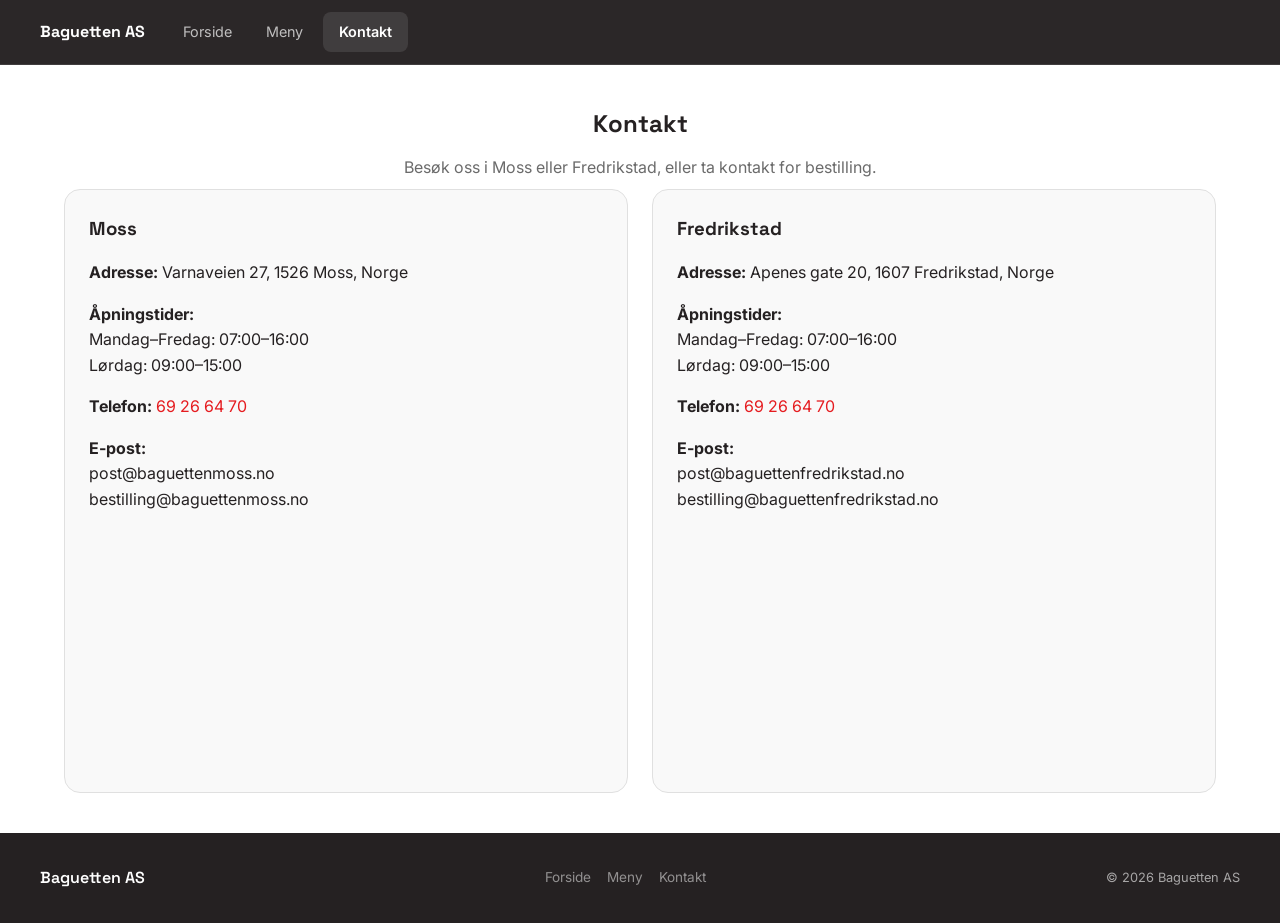
<file: kontakt.html>
<!DOCTYPE html>
<html lang="no">
<head>
    <meta charset="UTF-8">
    <meta name="viewport" content="width=device-width, initial-scale=1.0">
    <title>Kontakt – Baguetten AS</title>
    <meta name="description" content="Adresse, åpningstider og kontaktinfo for Baguetten AS i Moss og Fredrikstad.">
    <link rel="canonical" href="https://baguettenas.no/kontakt">
    <meta property="og:title" content="Kontakt – Baguetten AS">
    <meta property="og:description" content="Adresse, åpningstider og kontaktinfo for Baguetten AS i Moss og Fredrikstad.">
    <meta property="og:url" content="https://baguettenas.no/kontakt">
    <meta property="og:type" content="website">
    <link rel="icon" href="/images/logo.png">
    <link rel="preconnect" href="https://fonts.googleapis.com">
    <link rel="preconnect" href="https://fonts.gstatic.com" crossorigin>
    <link href="https://fonts.googleapis.com/css2?family=Inter:wght@400;500;600;700&family=Space+Grotesk:wght@500;600;700&display=swap" rel="stylesheet">
    <link rel="stylesheet" href="/style.css">
</head>
<body>
<nav class="site-nav">
    <div class="nav-inner">
        <a href="/" class="nav-logo">
            <span>Baguetten AS</span>
        </a>
        <ul class="nav-links">
            <li><a href="/" class="">Forside</a></li>
            <li><a href="/meny" class="">Meny</a></li>
            <li><a href="/kontakt" class="nav-pill active">Kontakt</a></li>
        </ul>
        <button class="nav-hamburger" aria-label="Meny">&#9776;</button>
    </div>
</nav>

<section class="page-header">
    <h1>Kontakt</h1>
    <p>Besøk oss i Moss eller Fredrikstad, eller ta kontakt for bestilling.</p>
</section>

<section class="contact-locations">
    <div class="location-card">
    <h3>Moss</h3>
    <p><strong>Adresse:</strong> Varnaveien 27, 1526 Moss, Norge</p>
    <p><strong>Åpningstider:</strong><br>Mandag–Fredag: 07:00–16:00<br>Lørdag: 09:00–15:00</p>
    <p><strong>Telefon:</strong> <a href="tel:69266470">69 26 64 70</a></p>
    <p><strong>E-post:</strong><br>post@baguettenmoss.no<br>bestilling@baguettenmoss.no</p>
    <iframe src="https://www.google.com/maps?q=Varnaveien+27,+Moss,+Norge&output=embed" width="100%" height="220" style="border:0;" loading="lazy"></iframe>
</div>
<div class="location-card">
    <h3>Fredrikstad</h3>
    <p><strong>Adresse:</strong> Apenes gate 20, 1607 Fredrikstad, Norge</p>
    <p><strong>Åpningstider:</strong><br>Mandag–Fredag: 07:00–16:00<br>Lørdag: 09:00–15:00</p>
    <p><strong>Telefon:</strong> <a href="tel:69266470">69 26 64 70</a></p>
    <p><strong>E-post:</strong><br>post@baguettenfredrikstad.no<br>bestilling@baguettenfredrikstad.no</p>
    <iframe src="https://www.google.com/maps?q=Apenes+gate+20,+Fredrikstad,+Norge&output=embed" width="100%" height="220" style="border:0;" loading="lazy"></iframe>
</div>

</section>
<footer class="site-footer">
    <div class="footer-inner">
        <div class="footer-brand">
            <span>Baguetten AS</span>
        </div>
        <nav class="footer-links">
            <a href="/">Forside</a>
            <a href="/meny">Meny</a>
            <a href="/kontakt">Kontakt</a>
        </nav>
        <p class="footer-copy">&copy; 2026 Baguetten AS</p>
    </div>
</footer>
<script src="/main.js" defer></script>
<script src="/ukens-baguett.js" defer></script>
</body>
</html>
</file>
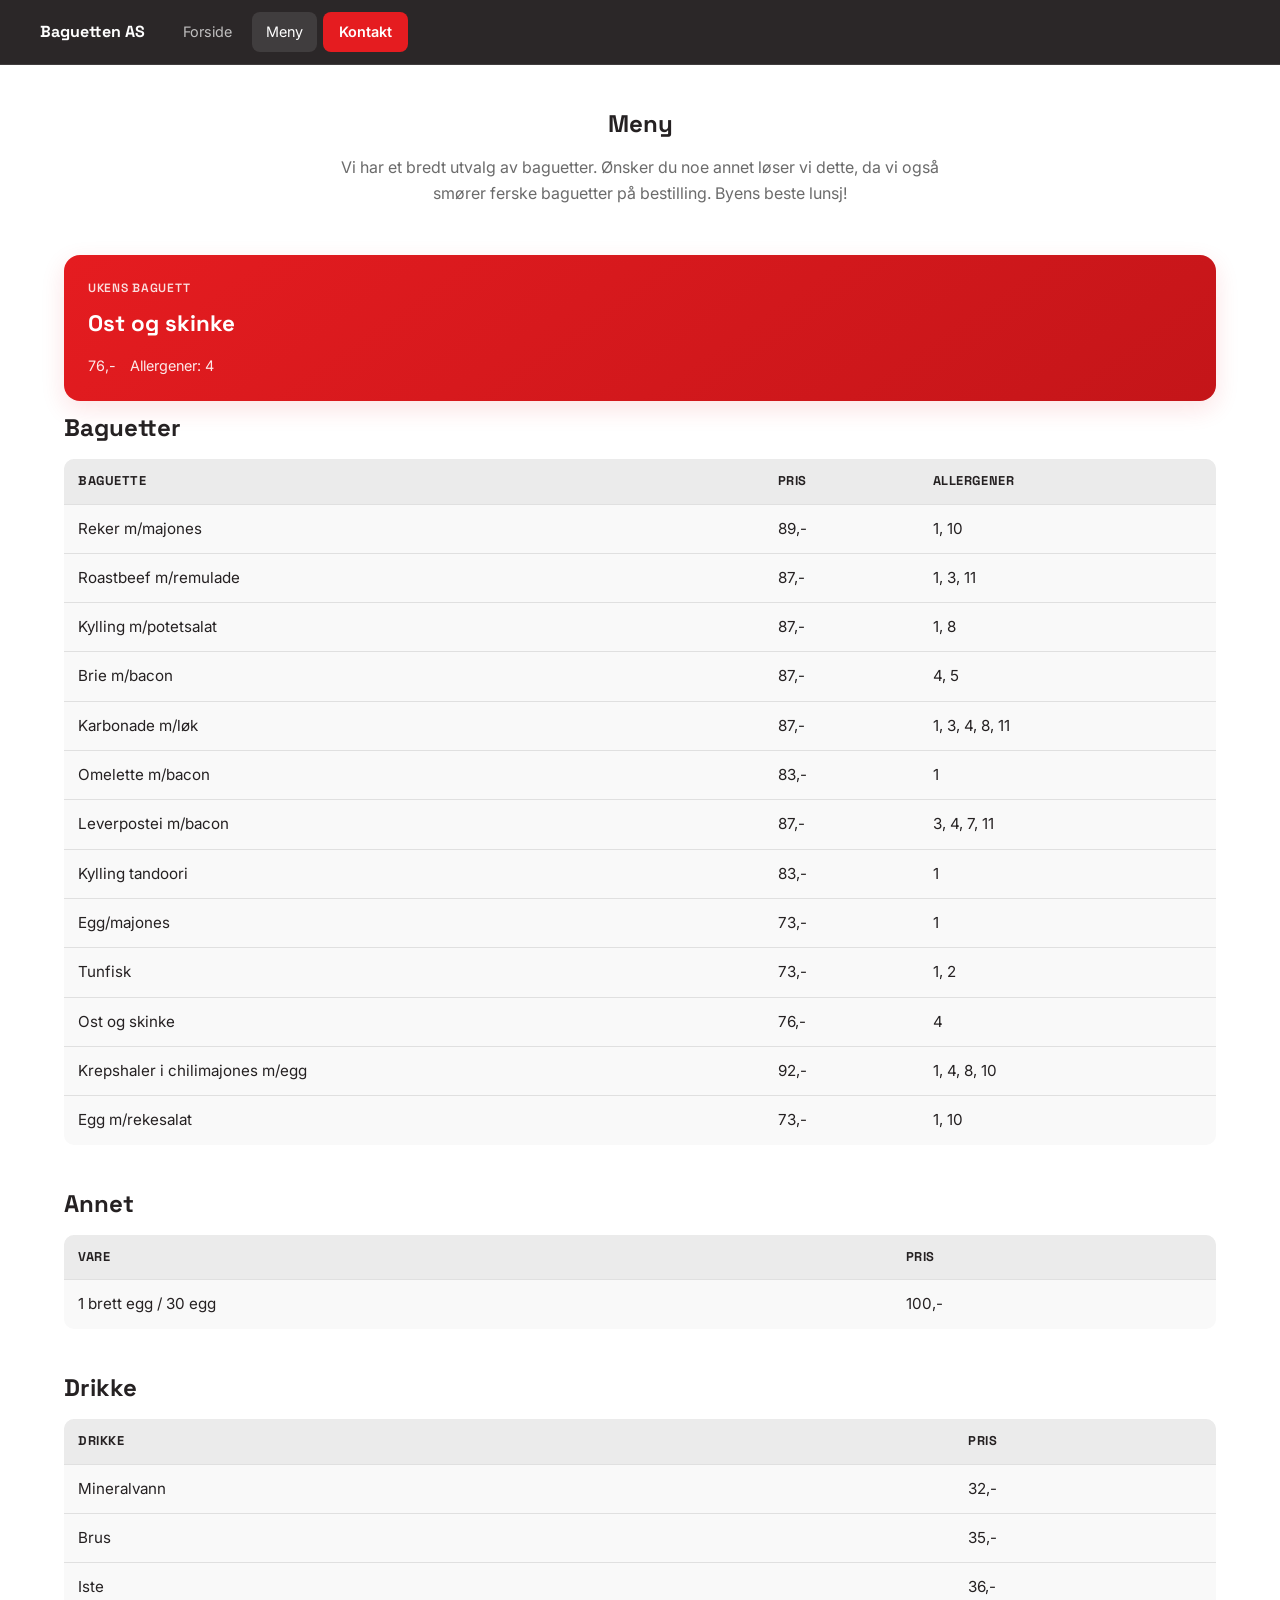
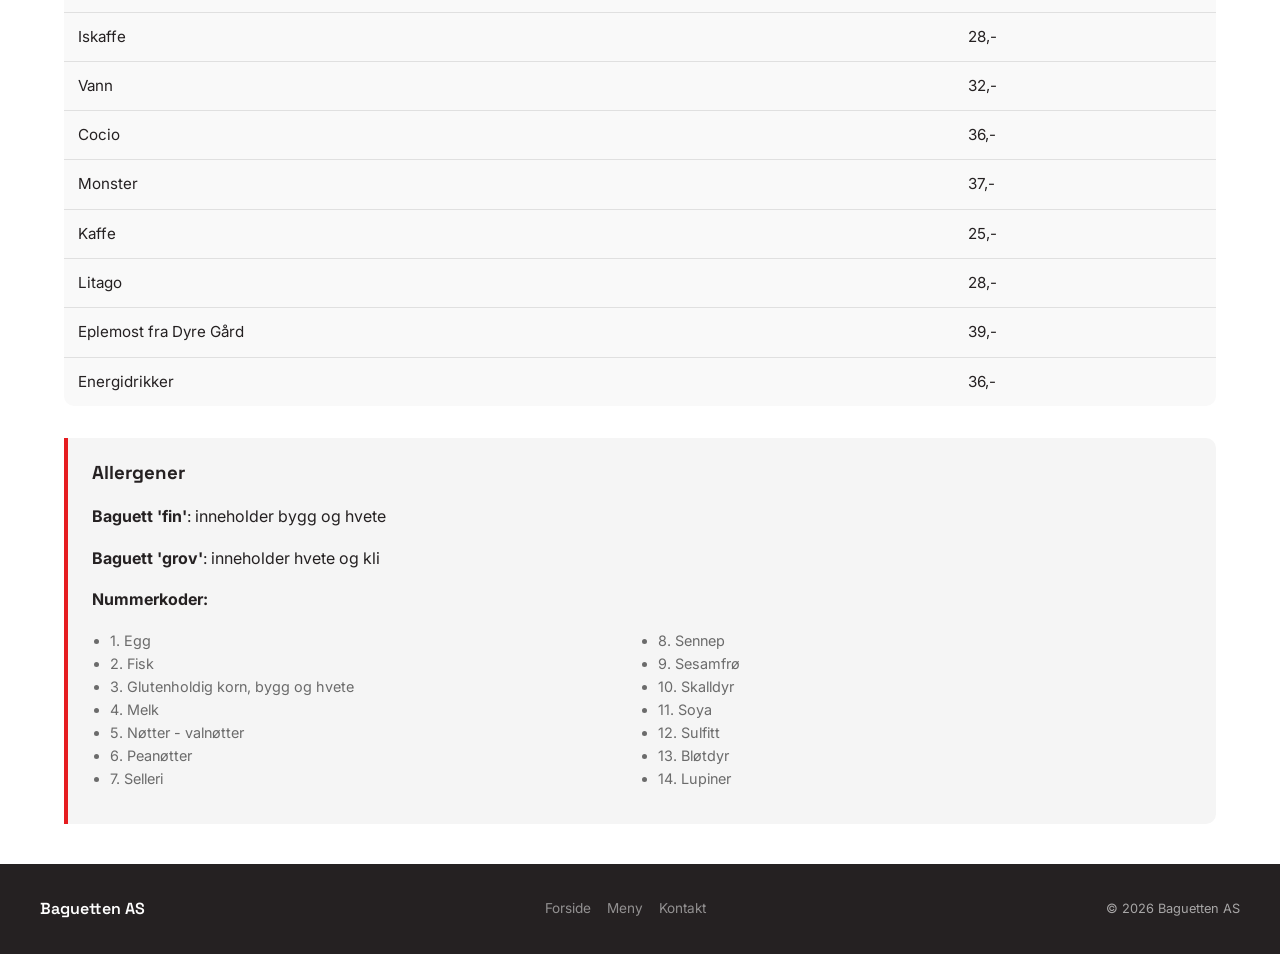
<file: meny.html>
<!DOCTYPE html>
<html lang="no">
<head>
    <meta charset="UTF-8">
    <meta name="viewport" content="width=device-width, initial-scale=1.0">
    <title>Meny – Baguetten AS</title>
    <meta name="description" content="Full meny med baguetter, snacks og drikke fra Baguetten AS.">
    <link rel="canonical" href="https://baguettenas.no/meny">
    <meta property="og:title" content="Meny – Baguetten AS">
    <meta property="og:description" content="Full meny med baguetter, snacks og drikke fra Baguetten AS.">
    <meta property="og:url" content="https://baguettenas.no/meny">
    <meta property="og:type" content="website">
    <link rel="icon" href="/images/logo.png">
    <link rel="preconnect" href="https://fonts.googleapis.com">
    <link rel="preconnect" href="https://fonts.gstatic.com" crossorigin>
    <link href="https://fonts.googleapis.com/css2?family=Inter:wght@400;500;600;700&family=Space+Grotesk:wght@500;600;700&display=swap" rel="stylesheet">
    <link rel="stylesheet" href="/style.css">
</head>
<body>
<nav class="site-nav">
    <div class="nav-inner">
        <a href="/" class="nav-logo">
            <span>Baguetten AS</span>
        </a>
        <ul class="nav-links">
            <li><a href="/" class="">Forside</a></li>
            <li><a href="/meny" class="active">Meny</a></li>
            <li><a href="/kontakt" class="nav-pill ">Kontakt</a></li>
        </ul>
        <button class="nav-hamburger" aria-label="Meny">&#9776;</button>
    </div>
</nav>

<section class="page-header">
    <h1>Meny</h1>
    <p>Vi har et bredt utvalg av baguetter. Ønsker du noe annet løser vi dette, da vi også smører ferske baguetter på bestilling. Byens beste lunsj!</p>
</section>

<section class="menu-section">
    <div class="ukens-baguett" id="ukens-baguett">
    <span class="ukens-baguett-eyebrow">Ukens baguett</span>
    <div class="ukens-baguett-body">
        <h3 id="ukens-baguett-name">Laster...</h3>
        <div class="ukens-baguett-meta">
            <span id="ukens-baguett-price"></span>
            <span id="ukens-baguett-allergens"></span>
        </div>
    </div>
</div>
<script>window.__BAGUETTES__ = [{"name": "Reker m/majones", "price": "89,-", "allergens": "1, 10"}, {"name": "Roastbeef m/remulade", "price": "87,-", "allergens": "1, 3, 11"}, {"name": "Kylling m/potetsalat", "price": "87,-", "allergens": "1, 8"}, {"name": "Brie m/bacon", "price": "87,-", "allergens": "4, 5"}, {"name": "Karbonade m/løk", "price": "87,-", "allergens": "1, 3, 4, 8, 11"}, {"name": "Omelette m/bacon", "price": "83,-", "allergens": "1"}, {"name": "Leverpostei m/bacon", "price": "87,-", "allergens": "3, 4, 7, 11"}, {"name": "Kylling tandoori", "price": "83,-", "allergens": "1"}, {"name": "Egg/majones", "price": "73,-", "allergens": "1"}, {"name": "Tunfisk", "price": "73,-", "allergens": "1, 2"}, {"name": "Ost og skinke", "price": "76,-", "allergens": "4"}, {"name": "Krepshaler i chilimajones m/egg", "price": "92,-", "allergens": "1, 4, 8, 10"}, {"name": "Egg m/rekesalat", "price": "73,-", "allergens": "1, 10"}];</script>


    <h2>Baguetter</h2>
    <table class="menu-table">
    <thead><tr><th>Baguette</th><th>Pris</th><th>Allergener</th></tr></thead>
    <tbody>
<tr><td>Reker m/majones</td><td>89,-</td><td>1, 10</td></tr>
<tr><td>Roastbeef m/remulade</td><td>87,-</td><td>1, 3, 11</td></tr>
<tr><td>Kylling m/potetsalat</td><td>87,-</td><td>1, 8</td></tr>
<tr><td>Brie m/bacon</td><td>87,-</td><td>4, 5</td></tr>
<tr><td>Karbonade m/løk</td><td>87,-</td><td>1, 3, 4, 8, 11</td></tr>
<tr><td>Omelette m/bacon</td><td>83,-</td><td>1</td></tr>
<tr><td>Leverpostei m/bacon</td><td>87,-</td><td>3, 4, 7, 11</td></tr>
<tr><td>Kylling tandoori</td><td>83,-</td><td>1</td></tr>
<tr><td>Egg/majones</td><td>73,-</td><td>1</td></tr>
<tr><td>Tunfisk</td><td>73,-</td><td>1, 2</td></tr>
<tr><td>Ost og skinke</td><td>76,-</td><td>4</td></tr>
<tr><td>Krepshaler i chilimajones m/egg</td><td>92,-</td><td>1, 4, 8, 10</td></tr>
<tr><td>Egg m/rekesalat</td><td>73,-</td><td>1, 10</td></tr>
    </tbody>
</table>


    <h2>Annet</h2>
    <table class="other-items-table">
    <thead><tr><th>Vare</th><th>Pris</th></tr></thead>
    <tbody>
<tr><td>1 brett egg / 30 egg</td><td>100,-</td></tr>
    </tbody>
</table>


    <h2>Drikke</h2>
    <table class="other-items-table">
    <thead><tr><th>Drikke</th><th>Pris</th></tr></thead>
    <tbody>
<tr><td>Mineralvann</td><td>32,-</td></tr>
<tr><td>Brus</td><td>35,-</td></tr>
<tr><td>Iste</td><td>36,-</td></tr>
<tr><td>Iskaffe</td><td>28,-</td></tr>
<tr><td>Vann</td><td>32,-</td></tr>
<tr><td>Cocio</td><td>36,-</td></tr>
<tr><td>Monster</td><td>37,-</td></tr>
<tr><td>Kaffe</td><td>25,-</td></tr>
<tr><td>Litago</td><td>28,-</td></tr>
<tr><td>Eplemost fra Dyre Gård</td><td>39,-</td></tr>
<tr><td>Energidrikker</td><td>36,-</td></tr>
    </tbody>
</table>


    <div class="allergens">
        <h3>Allergener</h3>
        <p><strong>Baguett 'fin'</strong>: inneholder bygg og hvete</p><p><strong>Baguett 'grov'</strong>: inneholder hvete og kli</p>
        <p><strong>Nummerkoder:</strong></p>
        <ul><li>1. Egg</li><li>2. Fisk</li><li>3. Glutenholdig korn, bygg og hvete</li><li>4. Melk</li><li>5. Nøtter - valnøtter</li><li>6. Peanøtter</li><li>7. Selleri</li><li>8. Sennep</li><li>9. Sesamfrø</li><li>10. Skalldyr</li><li>11. Soya</li><li>12. Sulfitt</li><li>13. Bløtdyr</li><li>14. Lupiner</li></ul>
    </div>
</section>
<footer class="site-footer">
    <div class="footer-inner">
        <div class="footer-brand">
            <span>Baguetten AS</span>
        </div>
        <nav class="footer-links">
            <a href="/">Forside</a>
            <a href="/meny">Meny</a>
            <a href="/kontakt">Kontakt</a>
        </nav>
        <p class="footer-copy">&copy; 2026 Baguetten AS</p>
    </div>
</footer>
<script src="/main.js" defer></script>
<script src="/ukens-baguett.js" defer></script>
</body>
</html>
</file>
<file: style.css>
:root {
  --bg: #FFFFFF;
  --bg2: #f5f5f5;
  --bg3: #ebebeb;
  --card: #f9f9f9;
  --text: #252122;
  --text-muted: #6b6b6b;
  --border: #e0e0e0;
  --accent: #E51C20;
  --accent-h: #c41519;
  --accent-glow: rgba(229,28,32,0.12);
  --radius: 10px;
  --radius-lg: 16px;
  --font-display: 'Space Grotesk', sans-serif;
  --font-body: 'Inter', sans-serif;
}

* { box-sizing: border-box; }

body {
  margin: 0;
  padding: 0;
  font-family: var(--font-body);
  background: var(--bg);
  color: var(--text);
  line-height: 1.6;
}

a { color: var(--accent); text-decoration: none; }
a:hover { text-decoration: underline; }

h1, h2, h3 { font-family: var(--font-display); margin: 0 0 12px; }

/* ---------- NAV ---------- */
.site-nav {
  position: sticky; top: 0; z-index: 50;
  background: rgba(37,33,34,0.97);
  backdrop-filter: blur(12px);
  border-bottom: 1px solid rgba(255,255,255,0.1);
  padding: 0 24px;
}
.nav-inner {
  max-width: 1200px; margin: 0 auto;
  display: flex; align-items: center; gap: 8px; height: 64px;
}
.nav-logo {
  display: flex; align-items: center; gap: 10px;
  text-decoration: none; flex-shrink: 0; margin-right: 16px;
  font-family: var(--font-display); font-weight: 700;
  font-size: 1rem; color: #fff;
}
.nav-links {
  display: flex; gap: 6px; list-style: none;
  padding: 0; margin: 0; flex: 1;
}
.nav-links a {
  white-space: nowrap;
  font-size: 0.9rem; padding: 8px 14px; border-radius: 8px;
  color: rgba(255,255,255,0.7); text-decoration: none;
  transition: all 200ms; display: block;
}
.nav-links a:hover, .nav-links a.active {
  color: #fff; background: rgba(255,255,255,0.1);
}
.nav-pill {
  background: var(--accent); color: #fff !important;
  border-radius: 20px; padding: 8px 16px !important; font-weight: 600;
}
.nav-pill:hover { background: var(--accent-h) !important; }
.nav-hamburger {
  display: none; background: none; border: none;
  color: #fff; font-size: 1.4rem; cursor: pointer;
  margin-left: auto;
}
@media (max-width: 640px) {
  .nav-links { display: none; }
  .nav-hamburger { display: block; }
  .nav-links.open {
    display: flex; flex-direction: column;
    position: fixed; top: 64px; left: 0; right: 0;
    background: #252122; border-bottom: 1px solid rgba(255,255,255,0.1);
    padding: 12px; gap: 4px; z-index: 999;
  }
}

/* ---------- LAYOUT ---------- */
section { padding: 40px 24px; max-width: 1200px; margin: 0 auto; }

.page-header { text-align: center; padding-bottom: 8px; }
.page-header p { color: var(--text-muted); max-width: 640px; margin: 0 auto; }

/* ---------- HERO ---------- */
.hero {
  display: flex; align-items: center; gap: 40px;
  flex-wrap: wrap;
  padding: 56px 24px;
}
.hero-text { flex: 1; min-width: 280px; }
.hero-text h1 { font-size: 2.75rem; }
.hero-tagline { font-size: 1.15rem; color: var(--text-muted); margin-bottom: 24px; max-width: 480px; }
.hero-image {
  flex: 1; min-width: 280px; max-width: 480px;
  width: 100%; border-radius: var(--radius-lg);
  object-fit: cover; box-shadow: 0 12px 32px rgba(0,0,0,0.12);
}
.btn-cta {
  display: inline-block; background: var(--accent); color: #fff;
  padding: 12px 24px; border-radius: 999px; font-weight: 600;
  text-decoration: none; transition: background 150ms;
}
.btn-cta:hover { background: var(--accent-h); text-decoration: none; }

/* ---------- CARD GRID (forside) ---------- */
.frontpage-grid {
  display: grid;
  grid-template-columns: repeat(4, 1fr);
  gap: 20px;
  padding-top: 0;
}
@media (max-width: 900px) {
  .frontpage-grid { grid-template-columns: repeat(2, 1fr); }
}
@media (max-width: 560px) {
  .frontpage-grid { grid-template-columns: 1fr; }
}
.card {
  background: var(--card); border: 1px solid var(--border);
  border-radius: var(--radius-lg); padding: 24px;
  display: flex; flex-direction: column; gap: 8px;
}
.card-eyebrow {
  font-family: var(--font-display); font-size: 0.75rem;
  text-transform: uppercase; letter-spacing: 0.06em;
  color: var(--accent); font-weight: 600;
}
.card-link { font-weight: 600; margin-top: auto; }

/* ---------- UKENS BAGUETT ---------- */
.ukens-baguett {
  background: linear-gradient(145deg, var(--accent), var(--accent-h));
  color: #fff; border-radius: var(--radius-lg);
  padding: 24px; display: flex; flex-direction: column; gap: 8px;
  box-shadow: 0 8px 24px var(--accent-glow);
}
.ukens-baguett-eyebrow {
  font-family: var(--font-display); font-size: 0.75rem;
  text-transform: uppercase; letter-spacing: 0.06em;
  opacity: 0.85; font-weight: 600;
}
.ukens-baguett h3 { color: #fff; font-size: 1.4rem; }
.ukens-baguett-meta {
  display: flex; gap: 14px; font-size: 0.9rem; opacity: 0.9;
}

/* ---------- MENU TABLES ---------- */
.menu-section h2 { margin-top: 40px; }
.menu-section h2:first-of-type { margin-top: 8px; }
.menu-table, .other-items-table {
  width: 100%; border-collapse: collapse; margin-bottom: 8px;
  background: var(--card); border-radius: var(--radius); overflow: hidden;
}
.menu-table th, .menu-table td,
.other-items-table th, .other-items-table td {
  border-bottom: 1px solid var(--border);
  padding: 12px 14px; text-align: left; font-size: 0.95rem;
}
.menu-table th, .other-items-table th {
  background: var(--bg3); font-family: var(--font-display);
  font-size: 0.8rem; text-transform: uppercase; letter-spacing: 0.04em;
}
.menu-table tr:last-child td, .other-items-table tr:last-child td { border-bottom: none; }

.allergens {
  background: var(--bg2); padding: 20px 24px;
  margin-top: 32px; border-left: 4px solid var(--accent);
  border-radius: 0 var(--radius) var(--radius) 0;
}
.allergens ul { columns: 2; padding-left: 18px; color: var(--text-muted); font-size: 0.9rem; }
@media (max-width: 560px) { .allergens ul { columns: 1; } }

/* ---------- CONTACT ---------- */
.contact-locations {
  display: flex; flex-wrap: wrap; gap: 24px; padding-top: 0;
}
.location-card {
  flex: 1; min-width: 300px;
  background: var(--card); border: 1px solid var(--border);
  border-radius: var(--radius-lg); padding: 24px;
}
.location-card iframe { border-radius: var(--radius); margin-top: 12px; }

/* ---------- FOOTER ---------- */
.site-footer { background: #252122; color: rgba(255,255,255,0.6); padding: 32px 20px; }
.footer-inner {
  max-width: 1200px; margin: 0 auto;
  display: flex; flex-wrap: wrap; align-items: center;
  gap: 16px; justify-content: space-between;
}
.footer-brand { color: #fff; font-weight: 600; font-family: var(--font-display); }
.footer-links { display: flex; gap: 16px; flex-wrap: wrap; }
.footer-links a { font-size: 0.85rem; color: rgba(255,255,255,0.5); }
.footer-links a:hover { color: #fff; }
.footer-copy { margin: 0; font-size: 0.8rem; }
</file>
